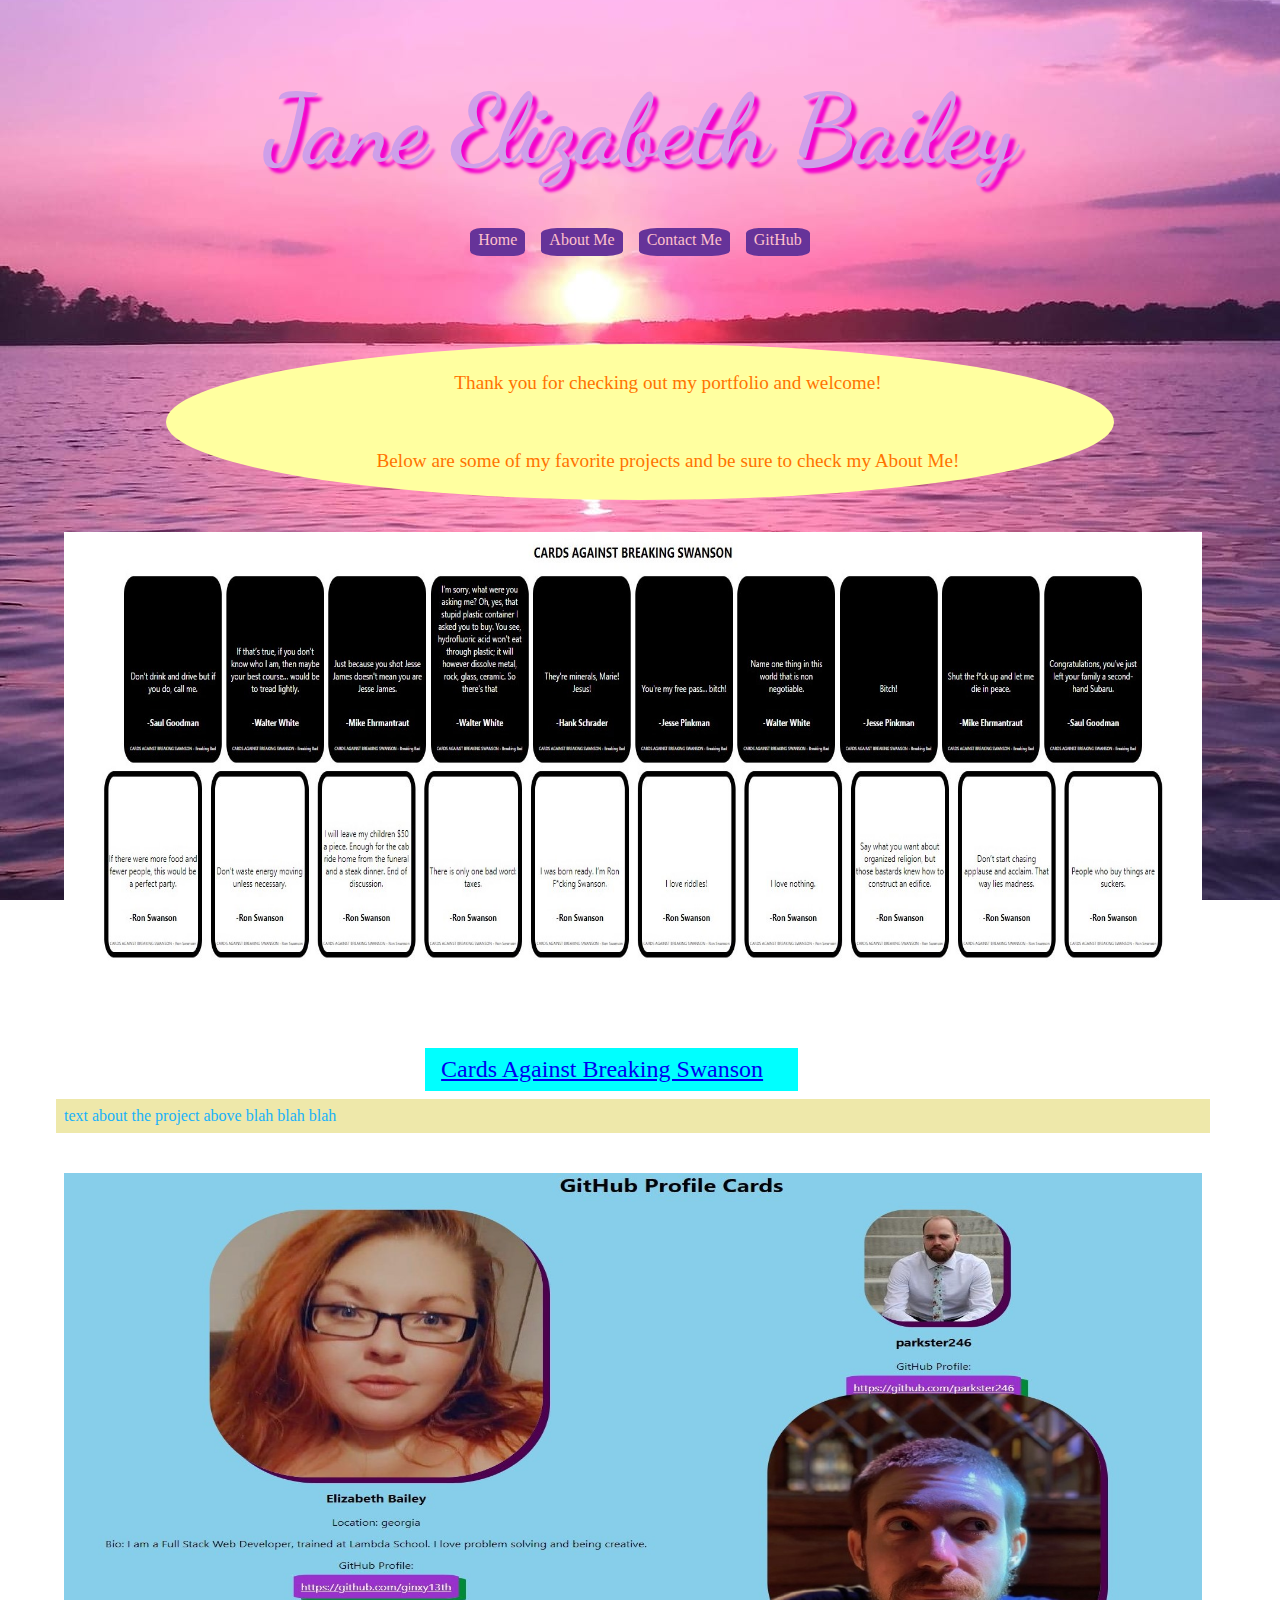
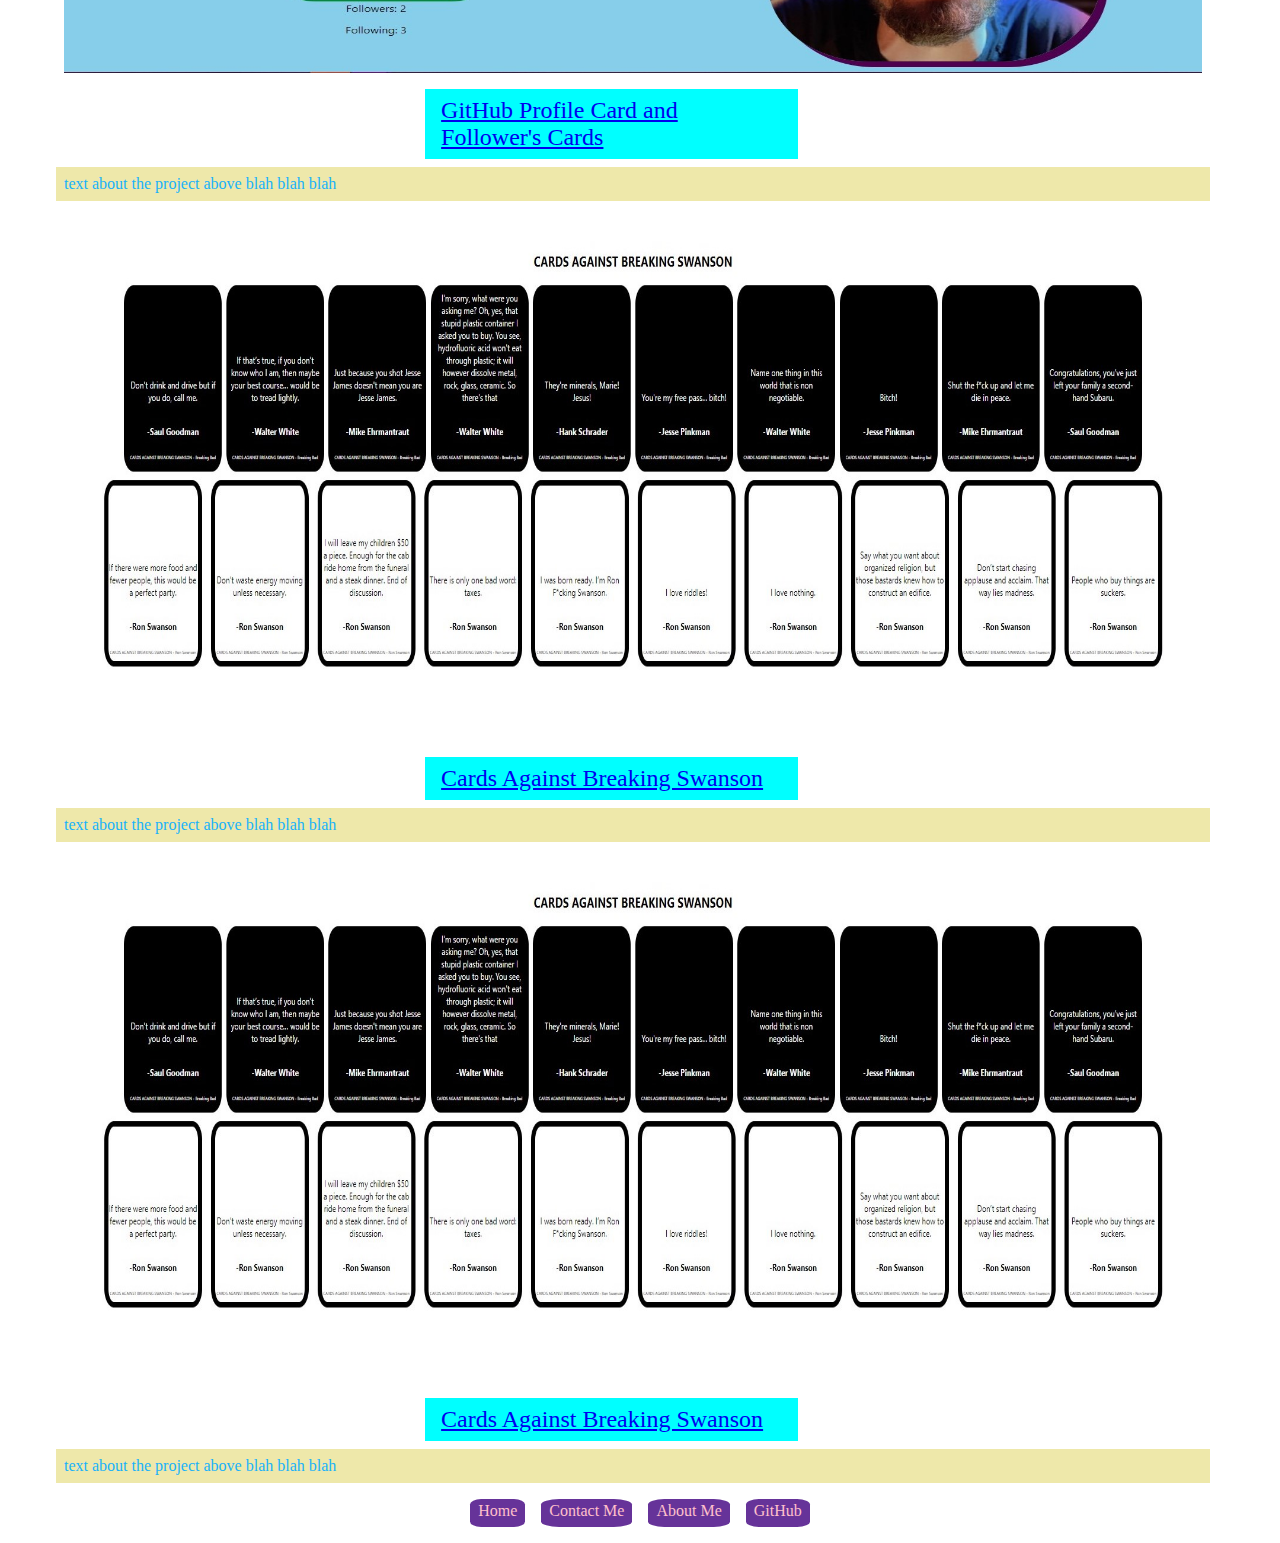
<file: index.html>
<!DOCTYPE html>
<html lang="en">
<head>
    <link rel="reset" href="./style/reset.css">
    <link rel="noralize" href="./style/normalize.css">
    <link rel="stylesheet" href="./style/index.css">
    <link href="https://fonts.googleapis.com/css2?family=Dancing+Script&display=swap" rel="stylesheet">
    <meta charset="UTF-8">
    <meta name="viewport" content="width=device-width, initial-scale=1">
    <title>Document</title>
</head>
<body>
    <header> 
        <div class="container">
            <h1>Jane Elizabeth Bailey</h1>
            <nav class="buttons">
                <a href="index.html" target="_self">Home</a>
                <a href="about.html" target="_self">About Me</a>
                <a href="contact.html" target="_self">Contact Me</a>                    
                <a href="https://github.com/ginxy13th" target="_blank">GitHub</a>
            </nav>
            <div class="small-container">
                <p>Thank you for checking out my portfolio and welcome!</p>
                <p>Below are some of my favorite projects and be sure to check my About Me!</p>
            
            </div>
        </div>
    </header>
    <section>
        <div class="content">
            <img  id='img-one' src="style/cards against breaking swanson.jpg" alt="screenshot of cards against breaking swanson web page">
            <a class='title' href="https://card-against-breaking-swanson.vercel.app/" target='_blank'>Cards Against Breaking Swanson</a>
            <p2>text about the project above blah blah blah</p2>
            
            <img src="style/githubprofilecards.jpg" alt="screenshot of react github profile cards">
            <a class='title' href="https://react-github-user-card-hazel-omega.vercel.app/" target='_blank'>GitHub Profile Card and Follower's Cards</a>
            <p2>text about the project above blah blah blah</p2>

            <img src="style/cards against breaking swanson.jpg" alt="screenshot of cards against breaking swanson web page">
            <a class='title' href="https://card-against-breaking-swanson.vercel.app/" target='_blank'>Cards Against Breaking Swanson</a>
            <p2>text about the project above blah blah blah</p2>

            <img src="style/cards against breaking swanson.jpg" alt="screenshot of cards against breaking swanson web page">
            <a class='title' href="https://card-against-breaking-swanson.vercel.app/" target='_blank'>Cards Against Breaking Swanson</a>
            <p2>text about the project above blah blah blah</p2>
        </div>
    </section>
    <footer>
      <nav class="footer-buttons">
          <a href="index.html" target="_self">Home</a>
          <a href="contact.html" target="_self">Contact Me</a>
          <a href="about.html" target='_self'>About Me</a>
          <a href="https://github.com/ginxy13th" target="_blank">GitHub</a>
      </nav>  
    </footer>
    
</body>
</html>
</file>
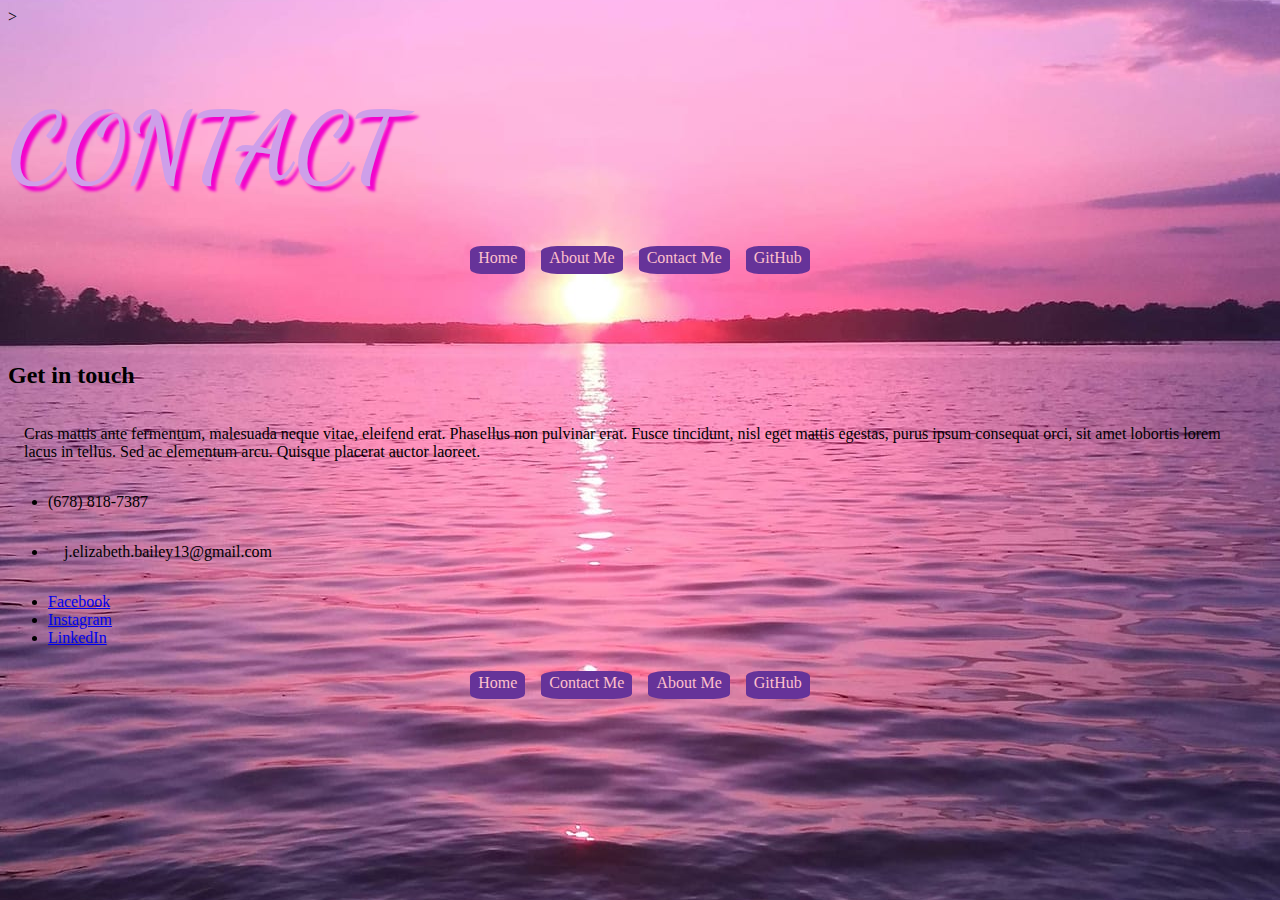
<file: contact.html>
<!DOCTYPE html>
<html lang="en">
    <head>
        <link rel="reset" href="./style/reset.css">
        <link rel="noralize" href="./style/normalize.css">
        <link rel="stylesheet" href="./style/index.css">
        <link href="https://fonts.googleapis.com/css2?family=Dancing+Script&display=swap" rel="stylesheet">>
        <meta charset="UTF-8">
        <meta name="viewport" content="width=device-width, initial-scale=1">
        <title>Document</title>
    </head>
<body>
    <h1> CONTACT </h1>
    <nav class="buttons">
        <a href="index.html" target="_self">Home</a>
        <a href="about.html" target="_self">About Me</a>
        <a href="contact.html" target="_self">Contact Me</a>
        <a href="https://github.com/ginxy13th" target="_blank">GitHub</a>
    </nav>
        <div>
            <h2>Get in touch</h2>
            <p>Cras mattis ante fermentum, malesuada neque vitae, eleifend erat. Phasellus non pulvinar erat. Fusce tincidunt, nisl eget mattis egestas, purus ipsum consequat orci, sit amet lobortis lorem lacus in tellus. Sed ac elementum arcu. Quisque placerat auctor laoreet.</p>
            <ul>
                <li>(678) 818-7387</li>
                <li><p>j.elizabeth.bailey13@gmail.com</p></li>
                <li><a href="https://www.facebook.com/jane.puckett/">Facebook</a></li>
                <li><a href="https://www.instagram.com/ginxy13th/">Instagram</a></li>
                <li><a href="https://www.linkedin.com/in/j-elizabeth-bailey/">LinkedIn</a></li>
            </ul>
        </div>
        <footer>
            <nav class="footer-buttons">
                <a href="index.html" target="_self">Home</a>
                <a href="contact.html" target="_self">Contact Me</a>
                <a href="about.html" target='_self'>About Me</a>
                <a href="https://github.com/ginxy13th" target="_blank">GitHub</a>
            </nav>  
          </footer>
</body>
</html>
</file>
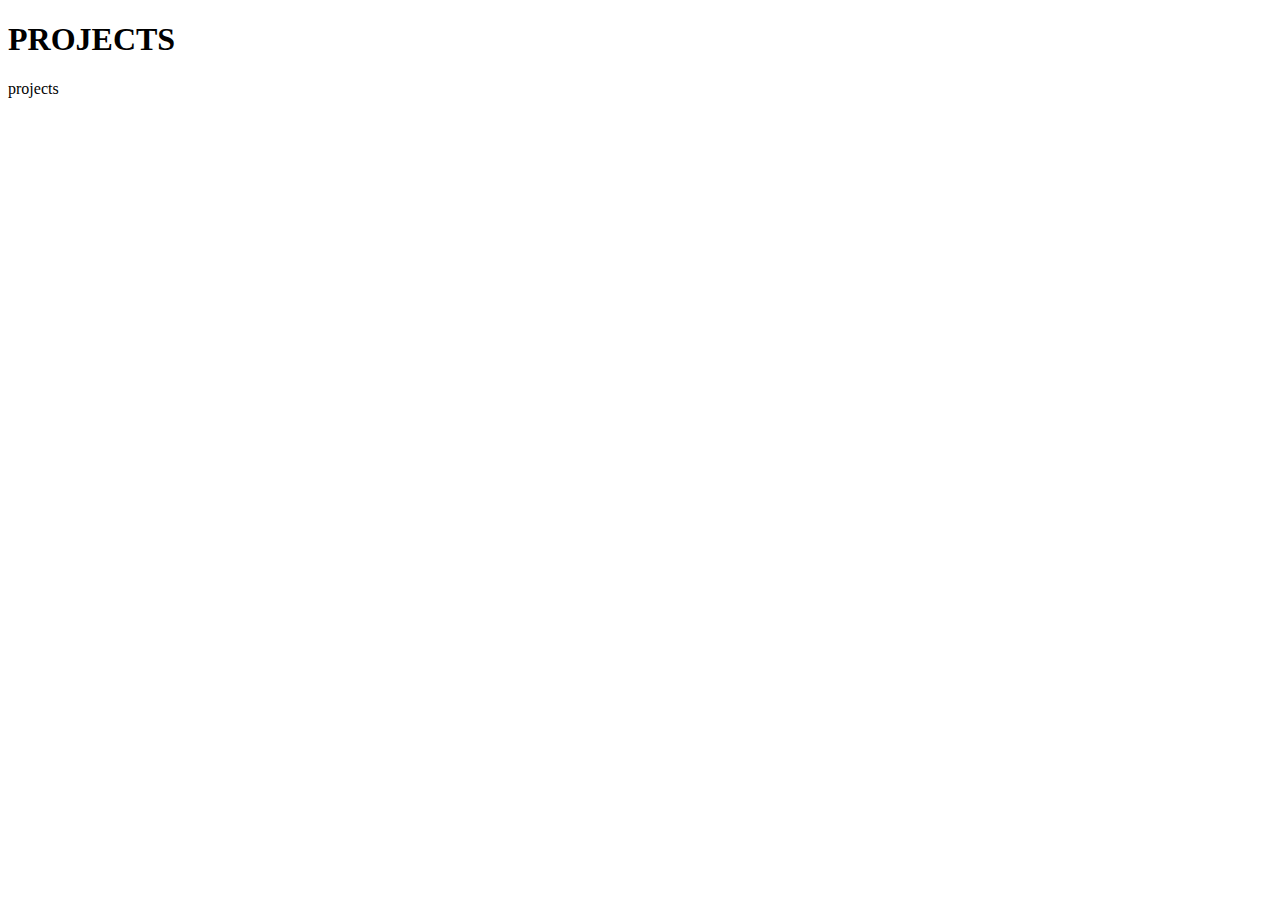
<file: projects.html>
<!DOCTYPE html>
<html lang="en">
<head>
    <meta charset="UTF-8">
    <meta name="viewport" content="width=device-width, initial-scale=1.0">
    <title>Document</title>
</head>
<body>
    <h1> PROJECTS </h1>
    <div>
        <p>projects</p>
    </div>
</body>
</html>
</file>
<file: style/index.css>
/* Add CSS styling here */
body{
    max-width:100%;
    background-image: url("./pic.jpg");
    background-repeat: none;
    background-position: center;
    background-attachment: fixed;
}

*{
    border:none;
}

.container {
    display:flex;
    flex-direction:column;
    justify-content:center;
    align-items:center;
}



h1{
    text-shadow:0.3125rem 0.3125rem 0.1875rem #f304cb;
    font-size: 6rem;
    color: #ce9fe9;
    font-family: 'Dancing Script', cursive;
}

.small-container{
    background-color:#ffffa0;
    color: #ff7300;
    border-radius: 50%;
    width:75%;
    text-align:center;
    display:flex;
    flex-direction:column;
    justify-content:center;
    align-content:center;
}

.buttons{
    display: flex;
    flex-direction:row;
    justify-content:center;
    align-items:center;
    margin:-2rem auto 5rem auto;
    
}

.buttons a{
    height:1.5rem;
    width:auto;
    text-align:center;
    padding:.2rem .5rem .05rem .5rem;
    margin: .5rem;
    background-color: rebeccapurple;
    color: pink;
    text-decoration: none;
    border-radius: 20%;
}

.buttons :hover{
    background-color:paleturquoise;
    color:darkolivegreen;
}

.small-container p{
    width:100%;
    font-size: larger;
    margin: .75rem;
}
.content{
    display: flex;
    flex-direction: column;
    justify-content: center;
    align-content: center;
}
.content img{
   height:31.25rem;
   margin:2rem 3.5rem 1rem 3.5rem;
   width:90%;
}
.content a{
    background-color: aqua;
    width: 27%;
    padding: .5rem 1rem;
    margin: auto auto auto 33%
}

p{
   padding: 1rem; 
}

p2{
    width: 90%;
    margin:.5rem .5rem .5rem 3rem;
    font-size: 100%;
    background-color: palegoldenrod;
    color: rgb(24, 178, 250);
    padding: .5rem;
}

.footer-buttons{
    display: flex;
    flex-direction:row;
    justify-content:center;
    align-items:center;
}

.footer-buttons a{
    height:1.5rem;
    width:auto;
    text-align:center;
    padding:.2rem .5rem .05rem .5rem;
    margin: .5rem;
    background-color: rebeccapurple;
    color: pink;
    text-decoration: none;
    border-radius: 20%;
}

.footer-buttons :hover{
    background-color:paleturquoise;
    color:darkolivegreen;
}
.list{
    display:flex;
    flex-direction: row;
    justify-content: center;
    align-items: center;
    flex-wrap: wrap;
}
.tech{
    padding-right: 1rem;
}

.title{
    font-size: 1.5rem;
}

@media (max-width: 800px){
    .buttons, .footer-buttons{
        font-size: 1.5rem;
    }

    .small-container{
        width: 95%;
        height: 25rem;
        justify-content: center;
        align-items: center;
    }
    .small-container h2, .small-container p{
        padding:1rem;
        width: 80%;
        margin:0;
        height: 25%; 
        font-size: 1.5rem;
    }
    .small-container h2{
        font-size:2.5rem;
    }

    .content{
        width:90%;
    }

    .content a{
        width:58%;
        margin: auto auto auto 8rem;
        text-align: center;
    }
    .content p2{
        width:87%;
        height: 8rem;
        margin:1rem .75rem 1rem 3.5rem;
        font-size: 1.25rem;
        text-align: center;
    }
}

@media(max-width: 500px){
    h1{
        text-align: center;
        margin:0rem;
    }

    .buttons{
        display:flex;
        flex-direction:column;
        justify-content: center;
        align-items: center;
        margin:0rem;
        padding: 0rem;
    }

    .buttons a{
        padding: .5rem;
    }

    .small-container{
        width: 100%;
        height: 100%;
        justify-content: center;
        align-items: center;
    }
    .small-container h2, .small-container p{
        padding:1rem;
        width: 80%;
        margin:0;  font-size: 1rem;
    }
    .content{
        width: 100%;
    }

    .content img{
        margin:5%;
        height: 100%;
    }

    #img-one{
        height: 200px;
    }

    .content a{
        width:80%;
        margin: auto;
    }

    .content p2{
        width:85%;
        height: 8rem;
        margin:1rem;
        font-size: 1rem;
        text-align: center;
    }
    .footer-buttons{
        display:flex;
        flex-direction: column;
        justify-content: flex-end;
        align-items: center;
    }
    
    .footer-buttons a{
        padding: .5rem;
    }
    
}
</file>
